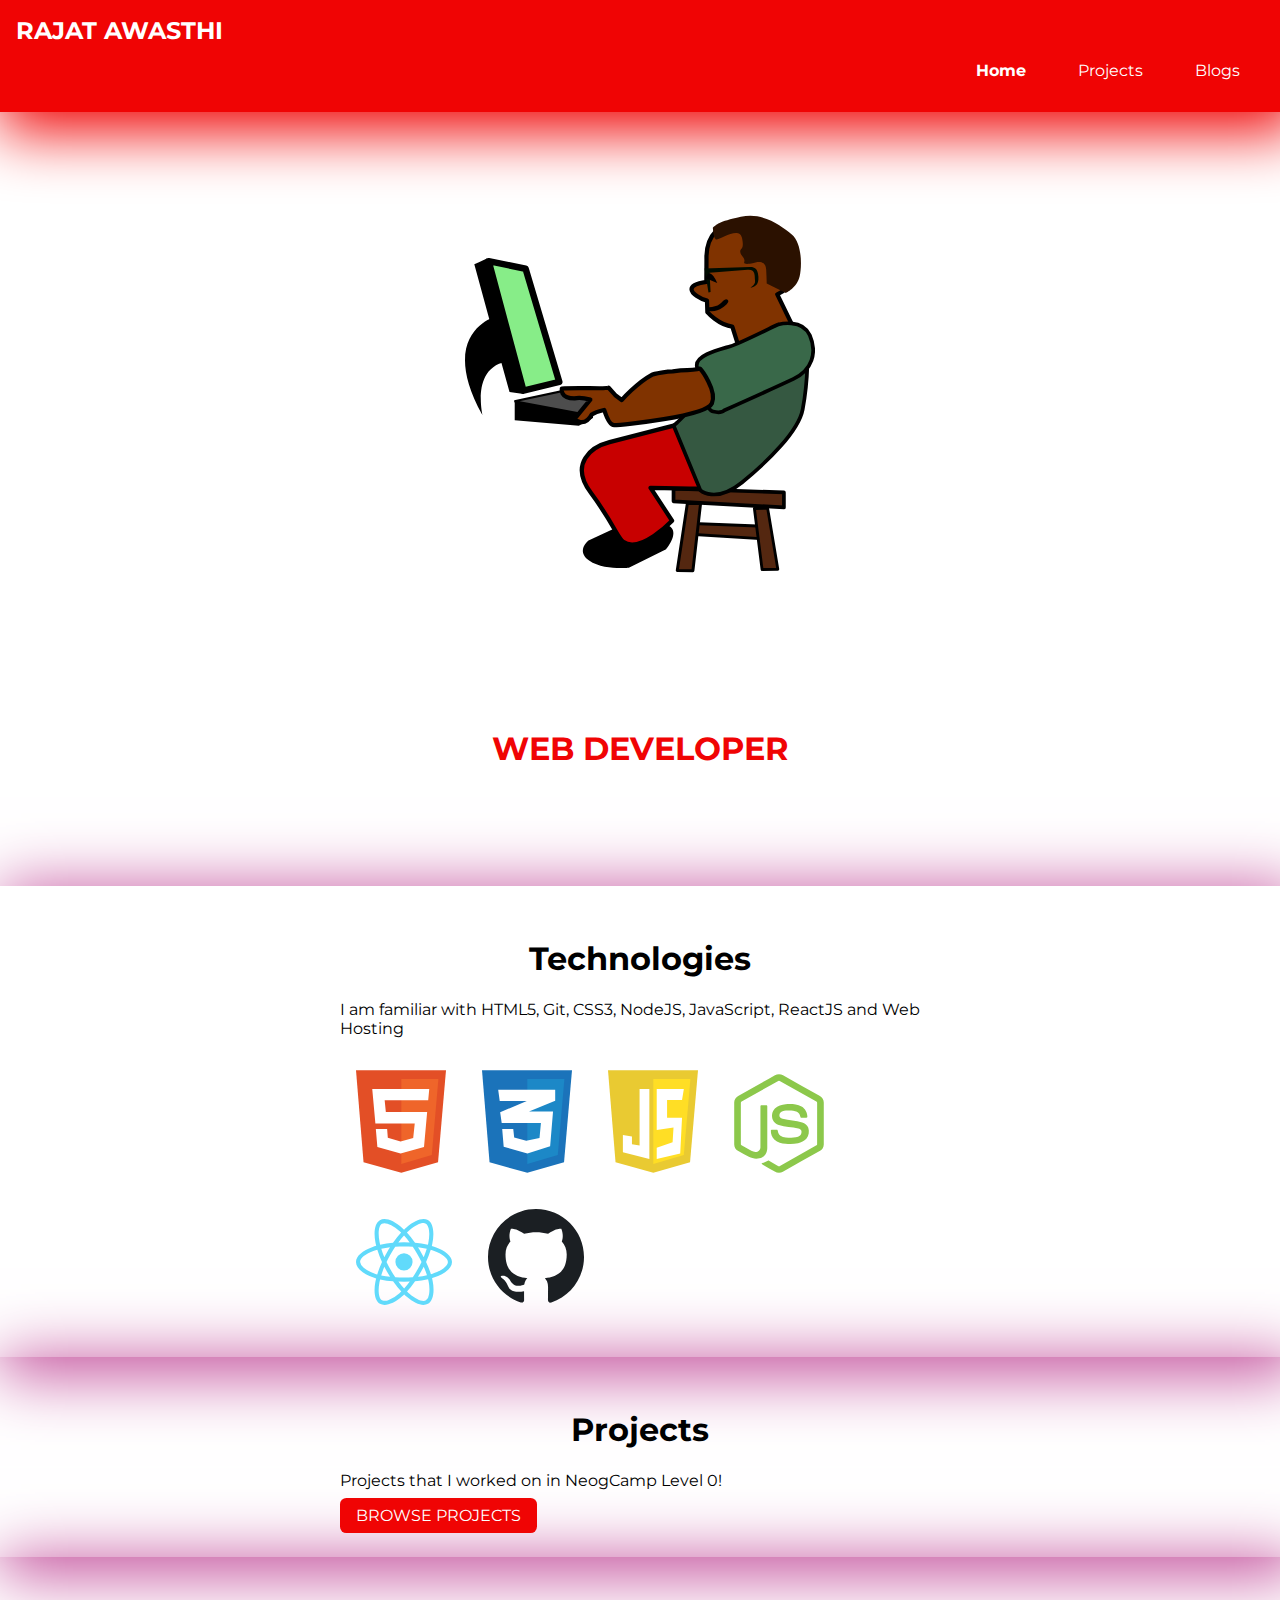
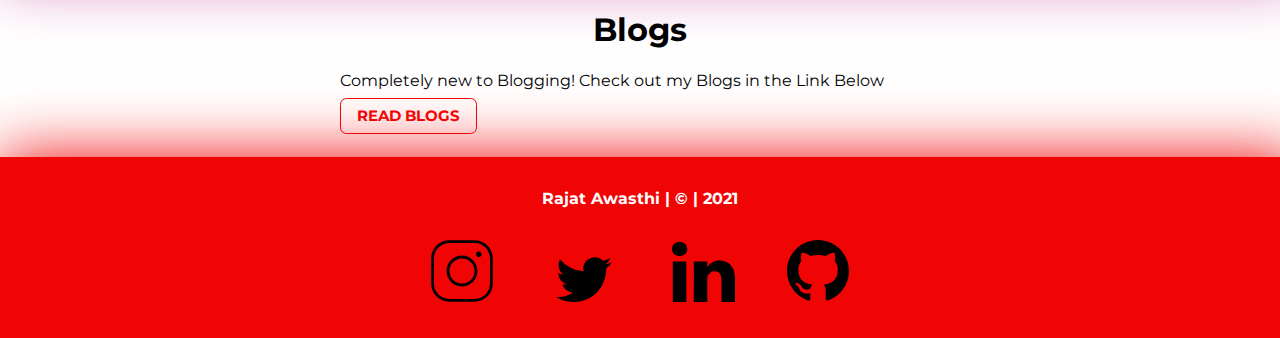
<file: index.html>
<!DOCTYPE html>
<html lang="en">
<head>
    <meta charset="UTF-8">
    <meta http-equiv="X-UA-Compatible" content="IE=edge">
    <meta name="viewport" content="width=device-width, initial-scale=1.0">
    <title>Rajat Awasthi | home</title>

    <link rel="stylesheet" href="styles.css">

</head>

<body>

    <nav class="navigation container">

        <div class="nav-brand">RAJAT AWASTHI</div>
        <ul class="list-non-bullet nav-pills">
            <li class="list-item-inline">
                <a class="link link-active" href="index.html">Home</a class="link">
            </li>
            <li class="list-item-inline">
                <a class="link" href="projects.html">Projects</a class="link">
            </li>
            <li class="list-item-inline">
                <a class="link" href="blogs.html">Blogs</a class="link">
            </li>
        </ul>

    </nav>

    <header class="hero">
        <img class="hero-img" src="/images/1.svg" height="500px">
        <h1 class="hero-heading"><span class="heading-inverted">WEB DEVELOPER</span></h1>
    </header>


    <section class="section ow">
     <div class="container container-center">
            <h1>Technologies</h1>
        <p>I am familiar with HTML5, Git, CSS3, NodeJS, JavaScript, ReactJS and Web Hosting
        </p>
      <div>
        <img style="padding: 1rem; max-width: 15%;" src="/images/html-1.svg"></img> 
        <img style="padding: 1rem; max-width: 15%;" src="/images/css-3.svg"></img>
        <img style="padding: 1rem; max-width: 15%;" src="/images/javascript-1.svg"></img>
        <img style="padding: 1rem; max-width: 15%;" src="/images/nodejs-icon.svg"></img>
        <img style="padding: 1rem; max-width: 16%;" src="/images/React-logo.svg"></img>
        <a href="https://github.com/rajat2121"><img style="padding: 1rem; max-width: 16%;" src="/images/github logo.svg"></img></a>

      </div>

     </div>
        
    </section>

    <section class="section">
        <div class="container container-center">
            <h1>Projects</h1>
        <p> Projects that I worked on in NeogCamp Level 0!
        </p>
        <a class="link link-primary" href="projects.html">BROWSE PROJECTS</a>
        </div>
        
    </section>

    <section class="section ow">
        <div class="container container-center">
            <h1>Blogs</h1>
        <p>Completely new to Blogging! Check out my Blogs in the Link Below
        </p>
        <a class="link link-secondary" href="blogs.html">READ BLOGS</a>
        </div>
        
    </section>



       
    <footer class="footer">
        <div 
        class="footer footer-header">Rajat Awasthi | © | 2021
        </div>
        <ul class="social-links list-non-bullet">


            <li class="list-item-inline">
                <a class="link" href="https://www.instagram.com/rajatawasthi99/"><img style="max-width: 5%; filter:brightness(0%)" src="/images/instagram logo.svg"></a>
            </li>

            <li class="list-item-inline">
                <a class="link" href="https://twitter.com/@rajatawasthi99"><img style="max-width: 6%; filter:brightness(0%)" src="/images/twitter-logo.svg"></a>
            </li>

            <li class="list-item-inline">
                <a class="link" href="https://www.linkedin.com/in/rajat-awasthi-2649341b7"><img style="max-width: 5%;" src="/images/linkedin-logo.svg"></a>
            </li>

            <li class="list-item-inline">
                <a class="link" href="https://github.com/rajat2121"><img style="max-width: 5%; filter:brightness(0%);" src="/images/github logo.svg"></a>
            </li>

        </ul>
    </footer>





</body>
</html>
</file>
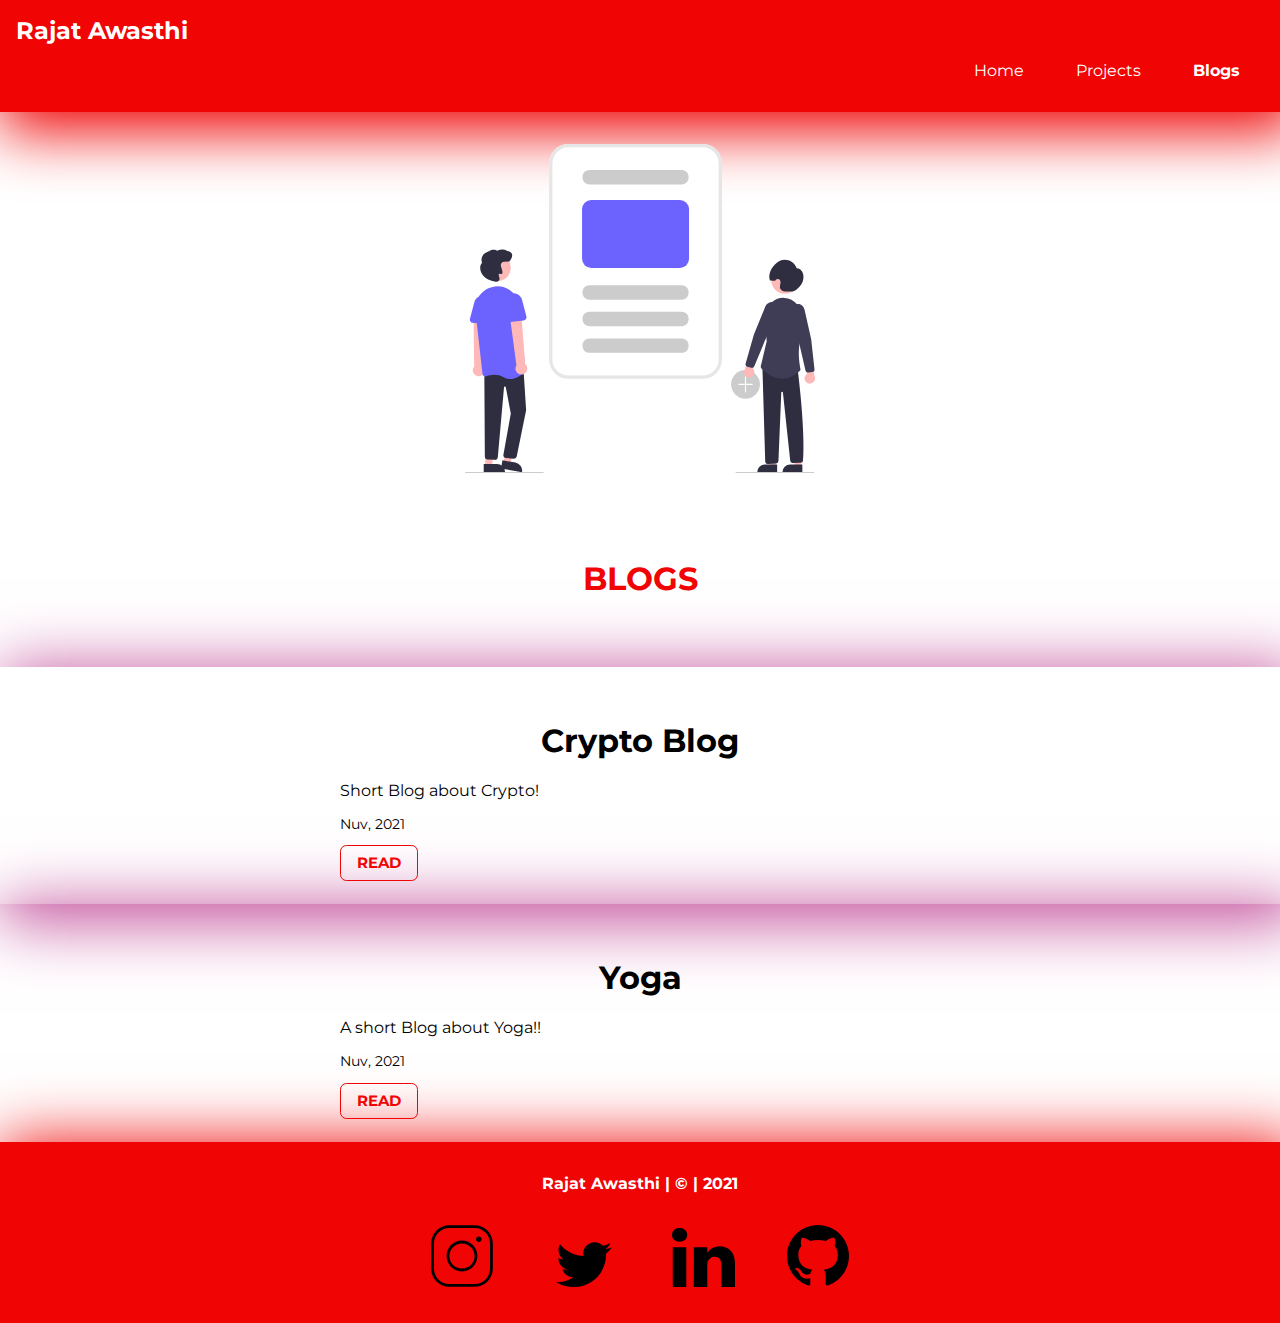
<file: blogs.html>
<!DOCTYPE html>
<html lang="en">
<head>
    <meta charset="UTF-8">
    <meta http-equiv="X-UA-Compatible" content="IE=edge">
    <meta name="viewport" content="width=device-width, initial-scale=1.0">
    <title>BLOGS</title>

    <link rel="stylesheet" href="styles.css">
</head>

<body>
    <nav class="navigation container">

        <div class="nav-brand">Rajat Awasthi</div>
        <ul class="list-non-bullet nav-pills">
            <li class="list-item-inline">
                <a class="link" href="index.html">Home</a class="link">
            </li>
            <li class="list-item-inline">
                <a class="link" href="projects.html">Projects</a class="link">
            </li>
            <li class="list-item-inline">
                <a class="link link-active" href="blogs.html">Blogs</a class="link">
            </li>
        </ul>

    </nav>

    <header class="hero" style="margin-bottom: -3rem;">
        <img class="hero-img" src="/images/blog.svg">
        <h1 class="hero-heading"><span class="heading-inverted">BLOGS</span></h1>
    </header>

    <!-- BLOGS -->
    <section class="section ow">
        <div class="container container-center">
            <h1>Crypto Blog</h1>
        <p> Short Blog about Crypto!
        </p>
        <p class="date">Nuv, 2021</p>
        <a class="link link-secondary" href="crypto.html">READ</a>
        </div>
        
    </section>

    <section class="section">
        <div class="container container-center">
            <h1>Yoga</h1>
        <p> A short Blog about Yoga!!
        </p>

        <p class="date">Nuv, 2021</p>
        <a class="link link-secondary" href="yogablog.html">READ</a>
        </div>
        
    </section>


    <footer class="footer">
        <div 
        class="footer footer-header">Rajat Awasthi | © | 2021
        </div>
        <ul class="social-links list-non-bullet">


            <li class="list-item-inline">
                <a class="link" href="https://www.instagram.com/rajatawasthi99/"><img style="max-width: 5%; filter:brightness(0%)" src="/images/instagram logo.svg"></a>
            </li>

            <li class="list-item-inline">
                <a class="link" href="https://twitter.com/@rajatawasthi99"><img style="max-width: 6%; filter:brightness(0%)" src="/images/twitter-logo.svg"></a>
            </li>

            <li class="list-item-inline">
                <a class="link" href="https://www.linkedin.com/in/rajat-awasthi-2649341b7"><img style="max-width: 5%;" src="/images/linkedin-logo.svg"></a>
            </li>

            <li class="list-item-inline">
                <a class="link" href="https://github.com/rajat2121"><img style="max-width: 5%; filter:brightness(0%);" src="/images/github logo.svg"></a>
            </li>

        </ul>
    </footer>
    
</body>
</html>
</file>
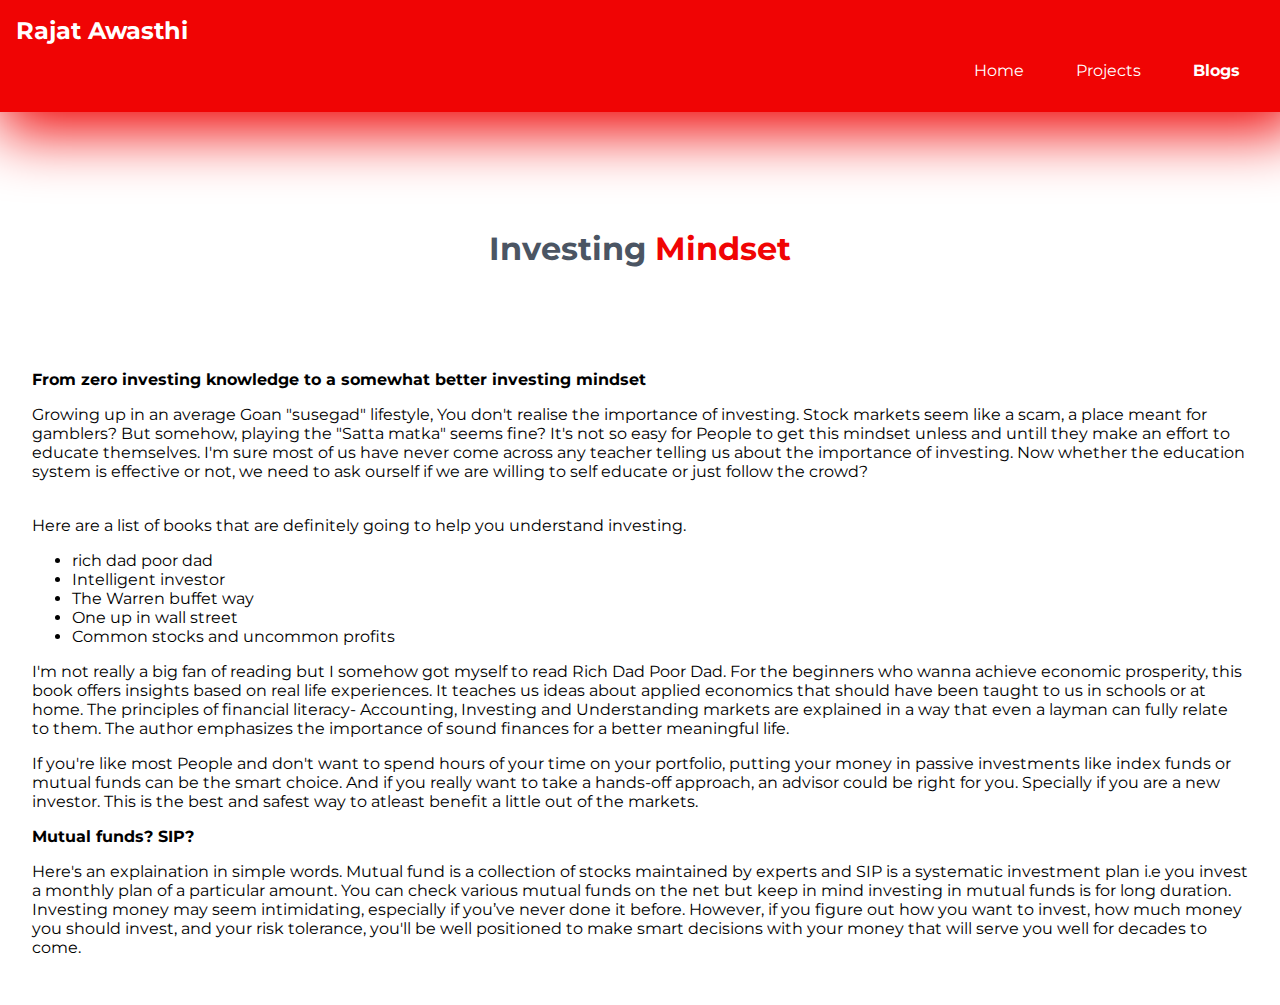
<file: crypto.html>
<!DOCTYPE html>
<html lang="en">

<head>
    <meta charset="UTF-8">
    <meta http-equiv="X-UA-Compatible" content="IE=edge">
    <meta name="viewport" content="width=device-width, initial-scale=1.0">
    <title>Blog read 2</title>

    <link rel="stylesheet" href="styles.css">
</head>

<body>


    <nav class="navigation container">

        <div class="nav-brand">Rajat Awasthi</div>
        <ul class="list-non-bullet nav-pills">
            <li class="list-item-inline">
                <a class="link" href="index.html">Home</a class="link">
            </li>
            <li class="list-item-inline">
                <a class="link" href="projects.html">Projects</a class="link">
            </li>
            <li class="list-item-inline">
                <a class="link link-active" href="blogs.html">Blogs</a class="link">
            </li>
        </ul>

    </nav>

    <header class="hero" style="margin-bottom: -3rem;">
        <h1 class="hero-heading">Investing <span class="heading-inverted">Mindset</span></h1>
    </header>

    <div style="padding: 2rem 2rem;">

        <b>From zero investing knowledge to a somewhat better investing mindset</b>

        <p>
            Growing up in an average Goan "susegad" lifestyle,
            You don't realise the importance of investing.
            Stock markets seem like a scam, a place meant for gamblers? But somehow, playing the "Satta matka" seems
            fine?

            It's not so easy for People to get this mindset unless and untill they make an effort to educate themselves. I'm sure most of us have never come across any teacher telling us about the importance of investing. Now whether the education system is effective or not, we need to ask ourself if we are willing to self educate or just follow the crowd? 
        </p>

         <br>

        <div> Here are a list of books that are definitely going to help you understand investing.</div>

        <ul>
            <li>rich dad poor dad</li>
            <li>Intelligent investor</li>
            <li>The Warren buffet way</li>
            <li>One up in wall street</li>
            <li>Common stocks and uncommon profits</li>
        </ul>

        <p> I'm not really a big fan of reading but I somehow got myself to read Rich Dad Poor Dad. For the beginners
            who wanna achieve economic prosperity, this book offers insights based on real life experiences. It teaches
            us ideas about applied economics that should have been taught to us in schools or at home. The principles of
            financial literacy- Accounting, Investing and Understanding markets are explained in a way that even a
            layman can fully relate to them. The author emphasizes the importance of sound finances for a better
            meaningful life. </p>



         <p> 
            If you're like most People and don't want to spend hours of your time on     your portfolio, putting your money in passive investments like index funds or mutual funds can be the smart choice. And if you really want
            to take a hands-off approach, an advisor could be right for you.
            Specially if you are a new investor. This is the best and safest way to
            atleast benefit a little out of the markets.
         </p>

         <p>

        <b> Mutual funds? SIP?</b>
        <p>
        Here's an explaination in simple words.
        Mutual fund is a collection of stocks maintained by experts and SIP is a systematic investment plan i.e you invest a monthly plan of a particular amount.
        You can check various mutual funds on the net but keep in mind investing in mutual funds is for long duration.
        <br>
        
        Investing money may seem intimidating, especially if you’ve never done it before. However, if you figure out how you want to invest, how much money you should invest, and your risk tolerance, you'll be well positioned to make smart decisions with your money that will serve you well for decades to come.
       </p>
    </div>
</file>
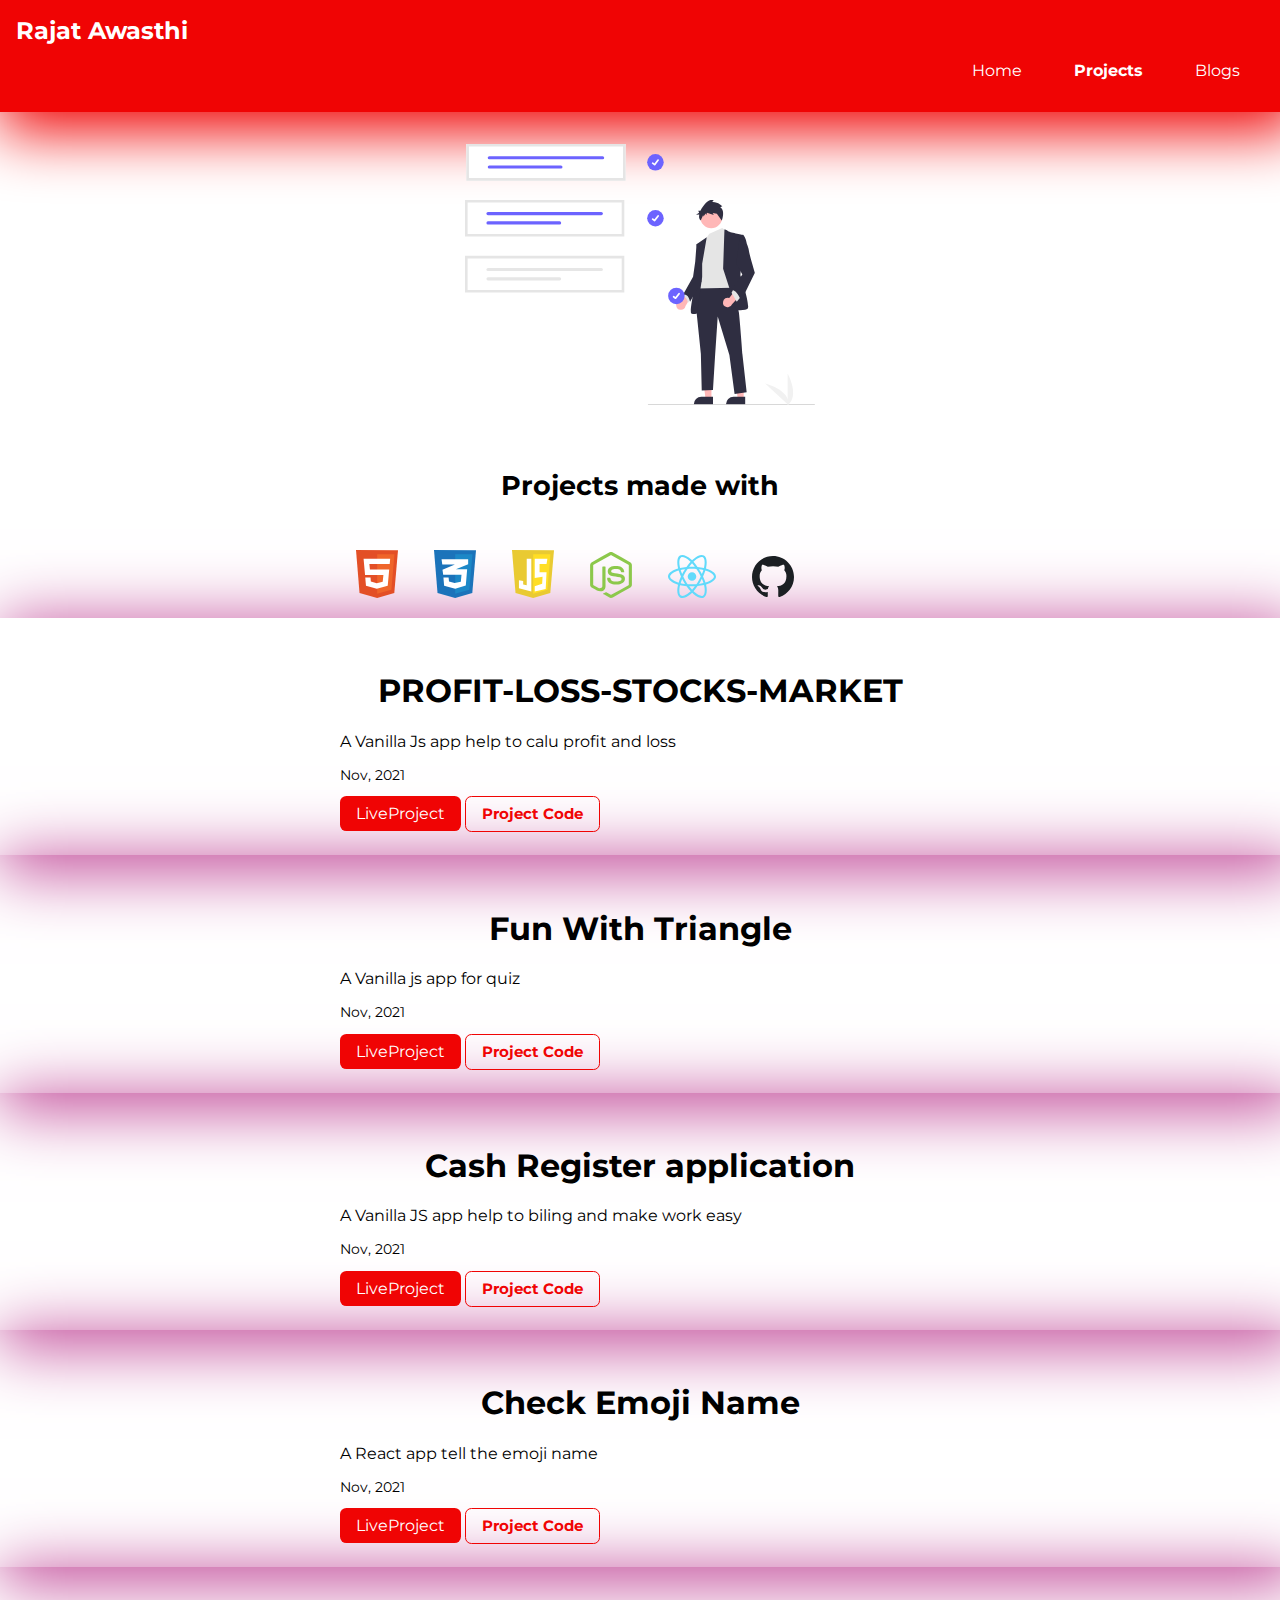
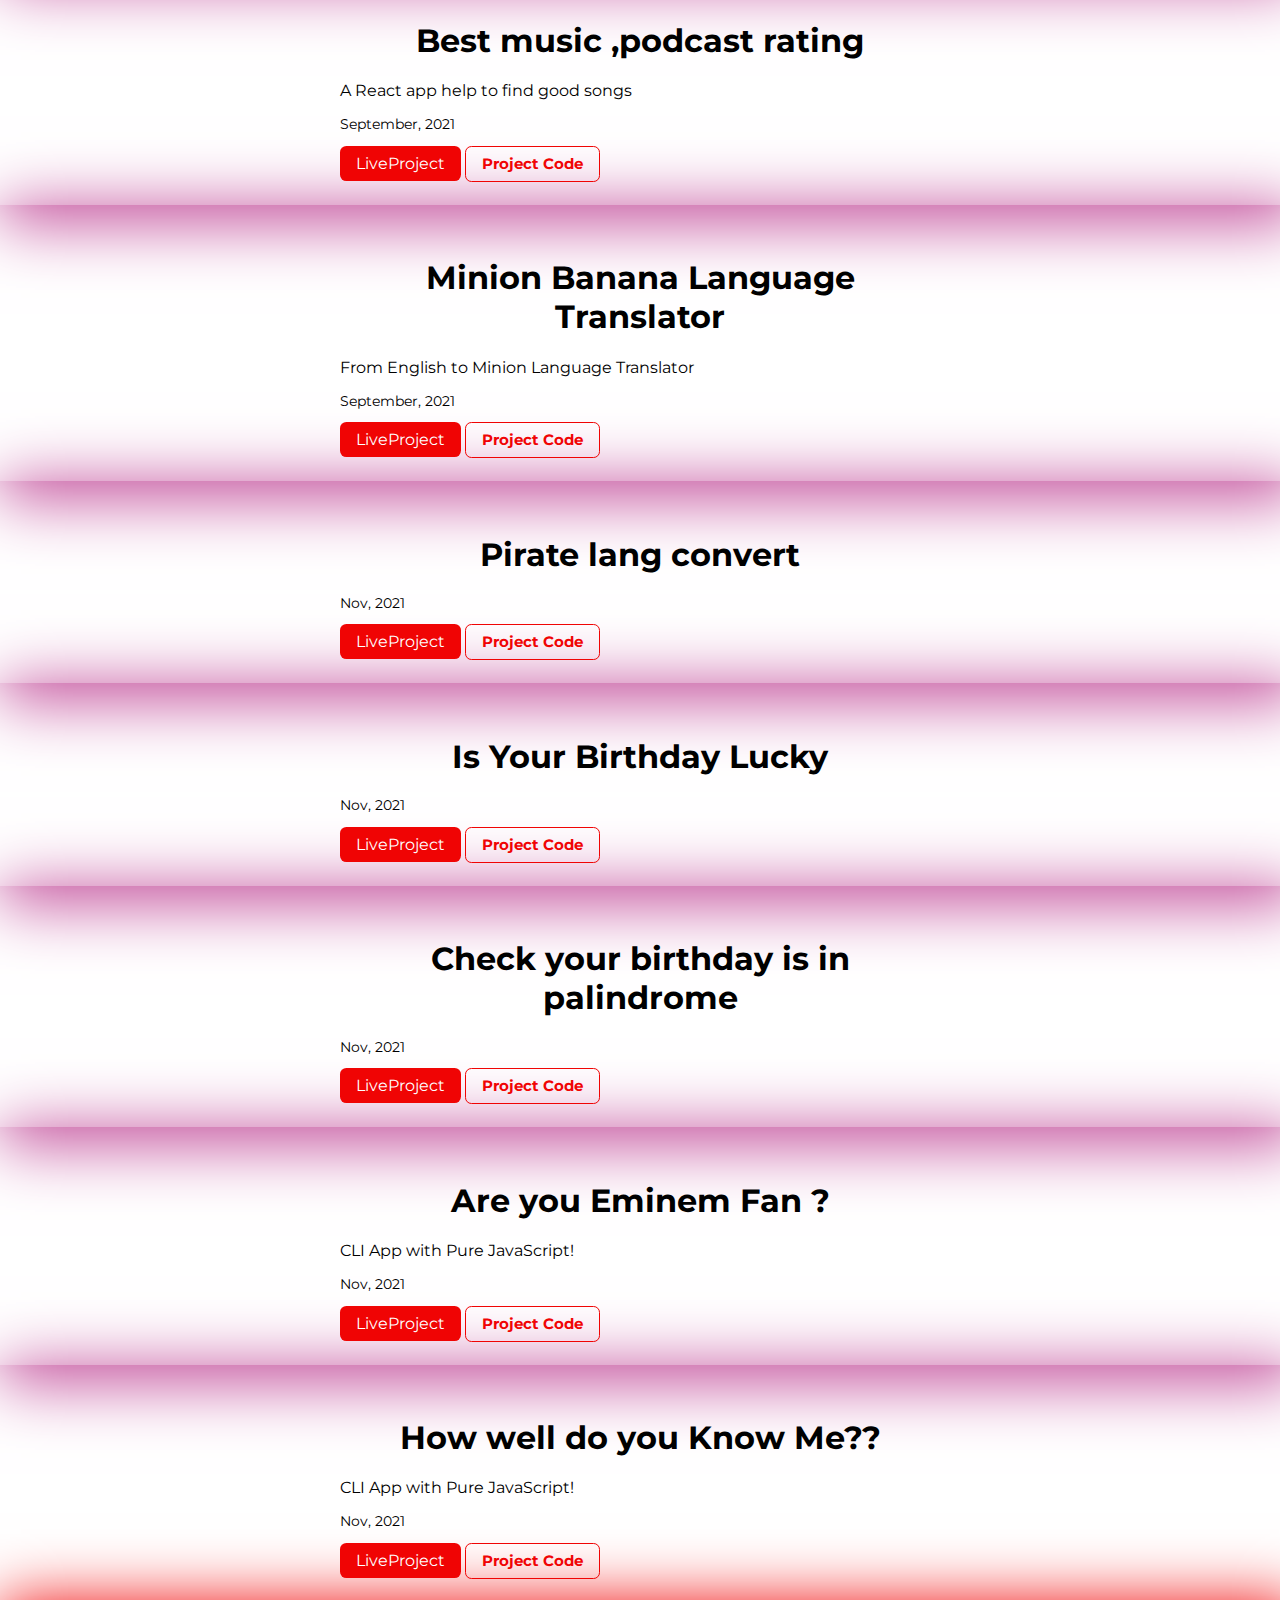
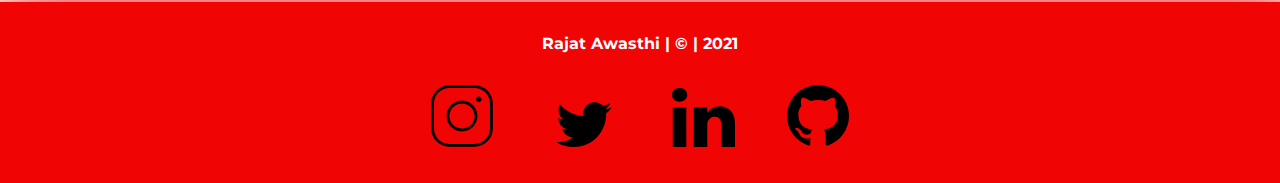
<file: projects.html>
<!DOCTYPE html>
<html lang="en">
<head>
    <meta charset="UTF-8">
    <meta http-equiv="X-UA-Compatible" content="IE=edge">
    <meta name="viewport" content="width=device-width, initial-scale=1.0">
    <title>PROJECTS</title>

    <link rel="stylesheet" href="styles.css">
</head>
<body>
 
    <nav class="navigation container">
        <div class="nav-brand">Rajat Awasthi</div>
        <ul class="list-non-bullet nav-pills">
            <li class="list-item-inline">
                <a class="link" href="index.html">Home</a class="link">
            </li>
            <li class="list-item-inline">
                <a class="link link-active" href="projects.html">Projects</a class="link">
            </li>
            <li class="list-item-inline">
                <a class="link" href="blogs.html">Blogs</a class="link">
            </li>
        </ul>

    </nav>

    <header class="hero">
        
        <img class="hero-img" src="/images/projects hero.svg">
    </header>

    <div style="text-align: center; padding: 2rem; font-size: 3vh; font-weight: bold;">Projects made with <span style="color: var(--primary-color);"></span></div>

    <div class="container container-center">
        <img style="padding: 1rem; max-width: 7%;" src="/images/html-1.svg"></img> 
        <img style="padding: 1rem; max-width: 7%;" src="/images/css-3.svg"></img>
        <img style="padding: 1rem; max-width: 7%;" src="/images/javascript-1.svg"></img>
        <img style="padding: 1rem; max-width: 7%;" src="/images/nodejs-icon.svg"></img>
        <img style="padding: 1rem; max-width: 8%;" src="/images/React-logo.svg"></img>
        <a href="https://github.com/rajat2121"><img style="padding: 1rem; max-width: 7%;" src="/images/github logo.svg"></img></a>

      </div>

    
      <section class="section ow">
        <div class="container container-center">
            <h1>PROFIT-LOSS-STOCKS-MARKET</h1>
        <p> A Vanilla Js app help to calu profit and loss</p>
        <p class="date">Nov, 2021</p>
        <a class="link link-primary" href="https://profit-loss1.netlify.app">LiveProject</a>
        <a class="link link-secondary" href="https://github.com/rajat2121/profit-loss-stocks-market-bull">Project Code</a>
        </div>
  
    </section>

    
    
 

    <section class="section ow">
        <div class="container container-center">
         <h1>Fun With Triangle</h1>
        <p> A Vanilla js app for quiz </p>
        <p class="date">Nov, 2021</p>
        <a class="link link-primary" href=  https://fun-with-triangle12.netlify.app/>LiveProject</a>
        <a class="link link-secondary" href="https://github.com/rajat2121/fun-with-triangles">Project Code</a>
        </div>
  
    </section>
   
    <section class="section ow">
        <div class="container container-center">
         <h1>Cash Register application</h1>
        <p>A Vanilla JS app help to biling and make work easy </p>
        <p class="date">Nov, 2021</p>
        <a class="link link-primary" href=    https://cash-register-app120.netlify.app/>LiveProject</a>
        <a class="link link-secondary" href="https://github.com/rajat2121/CASH-REGISTER-APPLICATION">Project Code</a>
        </div>
  
    </section>


      
    <section class="section ow">
        <div class="container container-center">
         <h1>Check Emoji Name</h1>
        <p> A React app tell the emoji name  </p>
        <p class="date">Nov, 2021</p>
        <a class="link link-primary" href=https://s4fn3.csb.app/>LiveProject</a>
        <a class="link link-secondary" href="https://github.com/rajat2121/emoji">Project Code</a>
        </div>
  
    </section>


 
    <section class="section ow">
        <div class="container container-center">
            <h1> Best music ,podcast rating</h1>
        <p> A React app help to find good songs</p>
        <p class="date">September, 2021</p>
        <a class="link link-primary" href="https://12ewv.csb.app/">LiveProject</a>
        <a class="link link-secondary" href="https://github.com/rajat2121/music-suggest ">Project Code</a>
        </div>
        
    </section>
   

   

    <section class="section ow">
        <div class="container container-center">
            <h1>Minion Banana Language Translator </h1>
        <p>From English to Minion Language Translator
        </p>
        <p class="date">September, 2021</p>
        <a class="link link-primary" href="https://minionbananalanguage.netlify.app">LiveProject</a>
        <a class="link link-secondary" href="https://github.com/rajat2121/Banana-Speak">Project Code</a>
        </div>
        
    </section>
 
    <section class="section ow">
        <div class="container container-center">
            <h1>Pirate lang convert</h1>
        <p> </p>
        <p class="date">Nov, 2021</p>
        <a class="link link-primary" href= https://piratelang.netlify.app/>LiveProject</a>
        <a class="link link-secondary" href="https://github.com/rajat2121/pirate-translator">Project Code</a>
        </div>
  
    </section>

    <section class="section ow">
        <div class="container container-center">
         <h1>Is Your Birthday Lucky</h1>
        <p> </p>
        <p class="date">Nov, 2021</p>
        <a class="link link-primary" href=  https://isyourbirthdaylucky1.netlify.app/>LiveProject</a>
        <a class="link link-secondary" href="https://github.com/rajat2121/is-your-birthday-lucky">Project Code</a>
        </div>
  
    </section>

    <section class="section ow">
        <div class="container container-center">
            <h1>Check your birthday is in palindrome</h1>
        <p> </p>
        <p class="date">Nov, 2021</p>
        <a class="link link-primary" href=https://birthdaypalindrome1.netlify.app/>LiveProject</a>
        <a class="link link-secondary" href="https://github.com/rajat2121/palindrome-birthday">Project Code</a>
        </div>
  
    </section>

   
    <section class="section ow">
        <div class="container container-center">
            <h1>Are you Eminem Fan ?</h1>
        <p>CLI App with Pure JavaScript!
        </p>
        <p class="date">Nov, 2021</p>
        <a class="link link-primary" href="https://replit.com/@JOEBIDENN/are-you-eminem-fan#index.js">LiveProject</a>
        <a class="link link-secondary" href="https://github.com/are-you-eminem-fan">Project Code </a>
        </div>
        
    </section>

    <section class="section ow">
        <div class="container container-center">
            <h1>How well do you Know Me?? </h1>
        <p>CLI App with Pure JavaScript!
        </p>
        <p class="date">Nov, 2021</p>
        <a class="link link-primary" href=https://replit.com/@JOEBIDENN/game#index.js:58embed=1&output">LiveProject</a>
        <a class="link link-secondary" href="https://github.com/rajat2121/HOW-MUCH-YOU-KHOWN-ME">Project Code </a>
        </div>
        
    </section>
   
    <footer class="footer">
        <div 
        class="footer footer-header">Rajat Awasthi | © | 2021
        </div>
        <ul class="social-links list-non-bullet">


            <li class="list-item-inline">
                <a class="link" href="https://www.instagram.com/rajatawasthi99/"><img style="max-width: 5%; filter:brightness(0%)" src="/images/instagram logo.svg"></a>
            </li>

            <li class="list-item-inline">
                <a class="link" href="https://twitter.com/@rajatawasthi99"><img style="max-width: 6%; filter:brightness(0%)" src="/images/twitter-logo.svg"></a>
            </li>

            <li class="list-item-inline">
                <a class="link" href="https://www.linkedin.com/in/rajat-awasthi-2649341b7"><img style="max-width: 5%;" src="/images/linkedin-logo.svg"></a>
            </li>

            <li class="list-item-inline">
                <a class="link" href="https://github.com/rajat2121"><img style="max-width: 5%; filter:brightness(0%);" src="/images/github logo.svg"></a>
            </li>

        </ul>
    </footer>

    
   
</body>
</file>
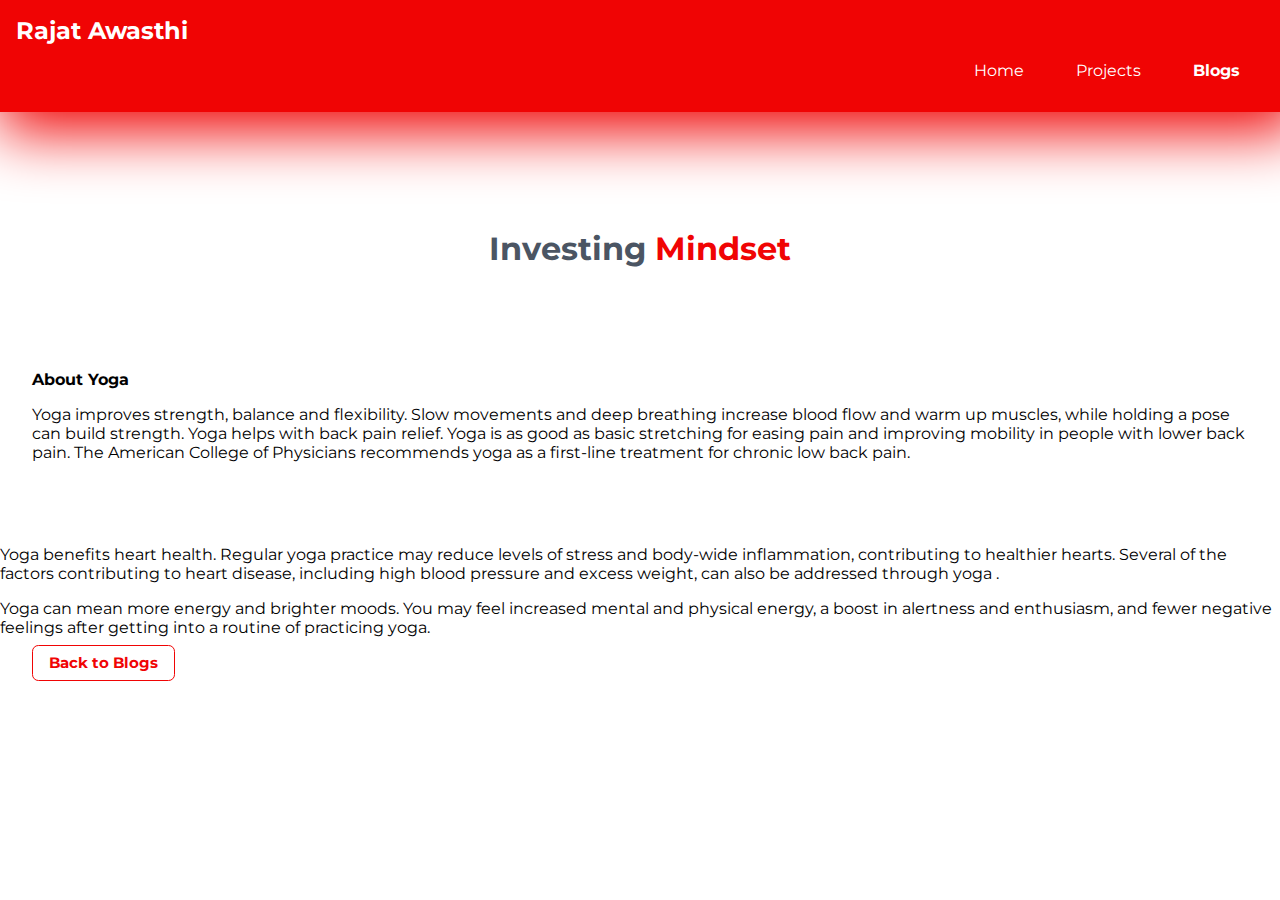
<file: yogablog.html>
<!DOCTYPE html>
<html lang="en">

<head>
    <meta charset="UTF-8">
    <meta http-equiv="X-UA-Compatible" content="IE=edge">
    <meta name="viewport" content="width=device-width, initial-scale=1.0">
    <title>Blog read 2</title>

    <link rel="stylesheet" href="styles.css">
</head>

<body>


    <nav class="navigation container">

        <div class="nav-brand">Rajat Awasthi</div>
        <ul class="list-non-bullet nav-pills">
            <li class="list-item-inline">
                <a class="link" href="index.html">Home</a class="link">
            </li>
            <li class="list-item-inline">
                <a class="link" href="projects.html">Projects</a class="link">
            </li>
            <li class="list-item-inline">
                <a class="link link-active" href="blogs.html">Blogs</a class="link">
            </li>
        </ul>

    </nav>

    <header class="hero" style="margin-bottom: -3rem;">
        <h1 class="hero-heading">Investing <span class="heading-inverted">Mindset</span></h1>
    </header>

    <div style="padding: 2rem 2rem;">

        <b>About Yoga</b>

        <p>
            Yoga improves strength, balance and flexibility.

           Slow movements and deep breathing increase blood flow and warm up muscles, while holding a pose can build strength.
           Yoga helps with back pain relief.
           Yoga is as good as basic stretching for easing pain and improving mobility in people with lower back pain. The American  College of Physicians recommends yoga as a first-line treatment for chronic low back pain.
        </p>

         <br>

        </div>

        

        <p>Yoga benefits heart health.
        Regular yoga practice may reduce levels of stress and body-wide inflammation, contributing to healthier hearts. Several of the factors contributing to heart disease, including high blood pressure and excess weight, can also be addressed through yoga . </p>



         <p> 
           Yoga can mean more energy and brighter moods.
         You may feel increased mental and physical energy, a boost in alertness and enthusiasm, and fewer negative feelings after getting into a routine of practicing yoga.
         </p>

         <p>

        
    </div>





    <a class="link link-secondary" style="margin:2rem;" href="blogs.html">Back to Blogs</a>



</body>

</html>
</file>
<file: styles.css>
@import url('https://fonts.googleapis.com/css2?family=Montserrat:wght@400;700&display=swap');

:root {
    --primary-color:#f00404;
    --bright-primary-color:#c75aa2;
    --dark-gray:#4B5563;
    --off-white:#E5E7EB;
}

body {
    font-family: 'Montserrat', sans-serif;
    margin: 0px;
}

hr {
    margin: 2rem 0rem;
}

/* container */
.container {
    padding: 0rem 1rem
}

.container-center {
  max-width: 600px;
  margin: auto;

}

/* links */
.link {
    text-decoration: none;
    padding: 0.5rem 1rem;
}

.link-primary {
    background-color:var(--primary-color);
    border-radius: 0.4rem;
    color:white;
    transition-duration: 1s;
}

.link-secondary {
    color: var(--primary-color);
    border-radius: 0.4rem;
     border: 1px solid var(--primary-color); 
    font-size: 1.65vh;
    font-weight: bold;
    transition-duration: 1.5s;
}

.link-secondary:hover, .link-primary:hover{
    background-color: var(--bright-primary-color);
}

/* lists */
.list-non-bullet {
    list-style: none;
}

.list-item-inline {
    display: inline;
    padding: 0rem 0.5rem;
}


/* Navigaton */

.navigation {
    background-color:var(--primary-color);
    color: white;
    padding: 1rem;
    box-shadow: 10px 10px 60px 10px var(--primary-color)
}

.navigation .nav-pills {
    text-align: right;
}


.navigation .nav-brand {
    font-weight: bold;
    font-size: 1.5rem;
}

.navigation .link {
    color: white;
}

.navigation .link-active {
    font-weight: bold;
}

/** header **/

.hero {
    padding: 2rem;
}

.hero .hero-img {
    max-width: 350px;
    display: block;
    margin: auto;
}

.hero .hero-heading {
    font-size: 2rem;
    color: var(--dark-gray);
    padding: 4rem 0rem;
    text-align: center;
}

.hero .hero-heading .heading-inverted {
    color: var(--primary-color);
}

/* sections */

.section {
    padding: 2rem;
    box-shadow: 10px 10px 60px 10px var(--bright-primary-color) ;
}

.section h1 {
    text-align: center;
}

/* .ow {
    background-color: var(--off-white);
} */


/* footers */

.footer {
    background-color: var(--primary-color);
    padding: 1rem 1rem;
    text-align: center;
    color: white;
    
}

.footer .footer-header {
    font-weight: bold;
    font-size: medium;
}

.footer .link {
    color: white;
}

.footer ul {
    padding-inline-start: 0px;
}


.date {
    font-size: 1.5vh;
    padding-bottom: 0.5rem;
}

footer {
    box-shadow: 10px 10px 60px 10px var(--primary-color)
}
</file>
